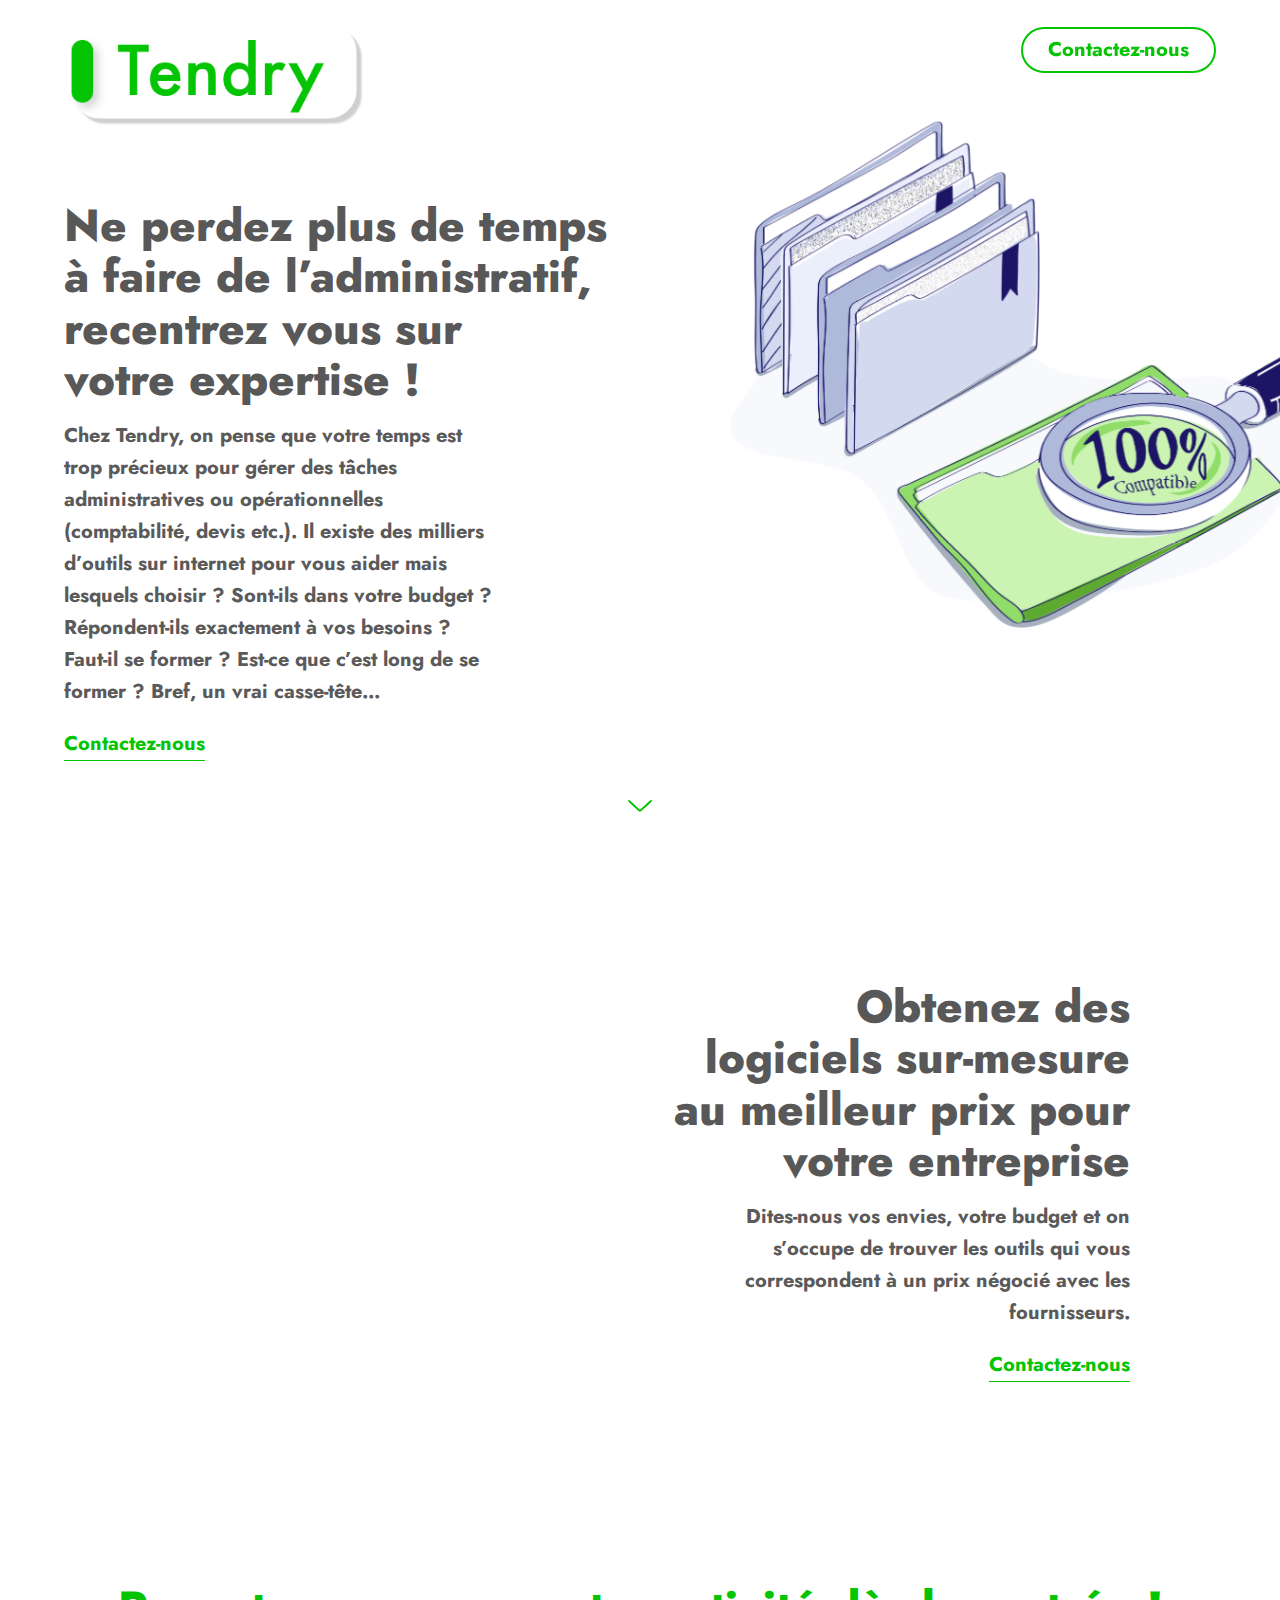
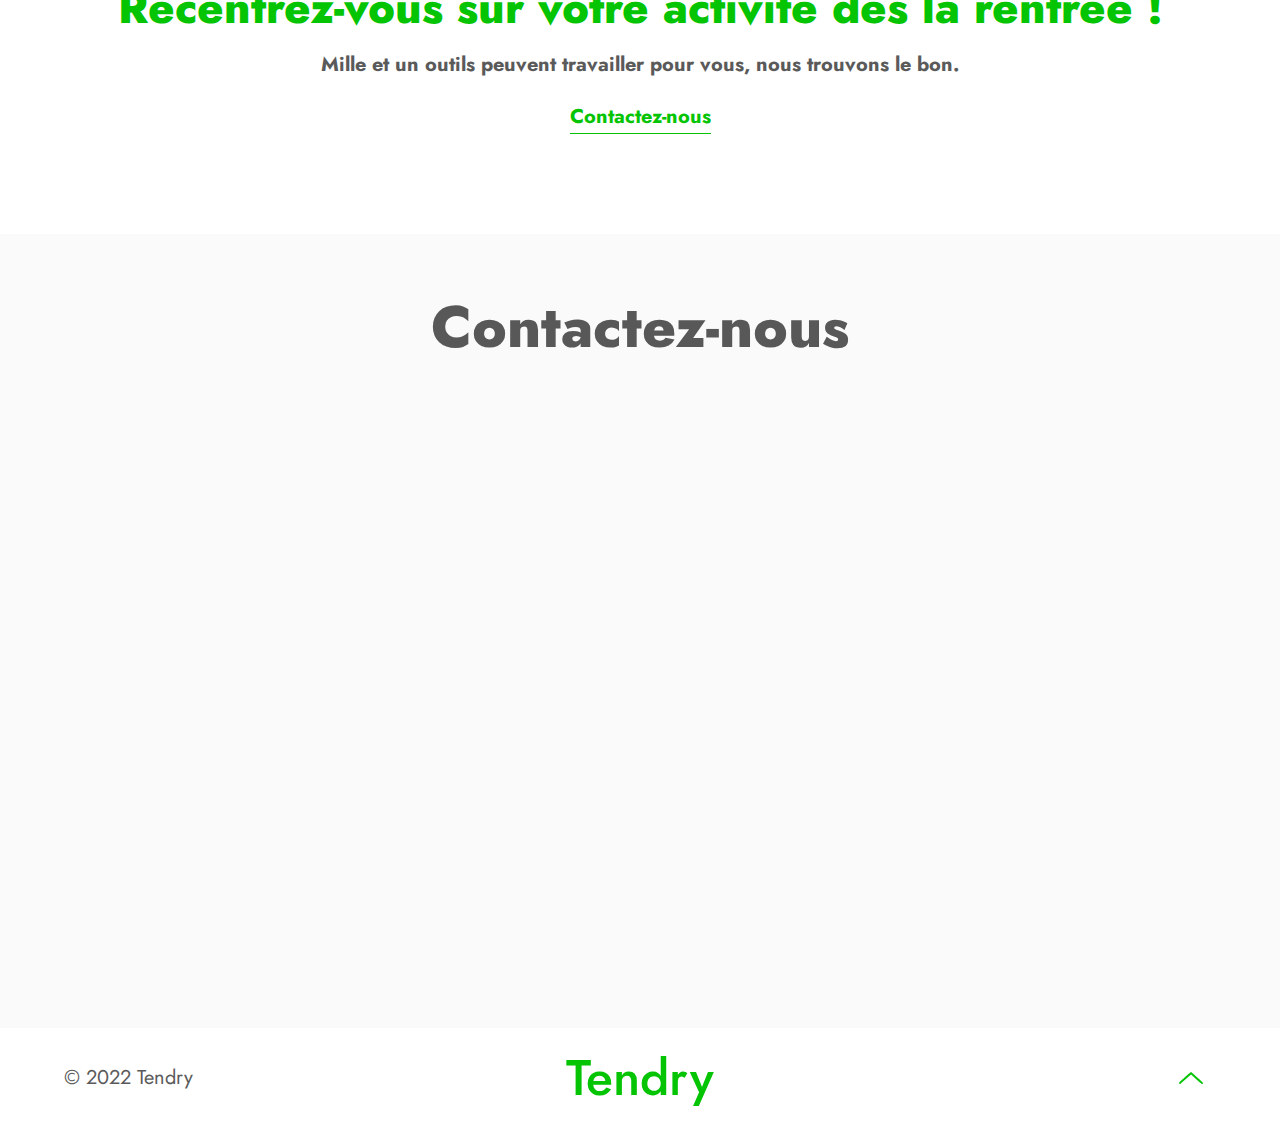
<file: index.html>
<!DOCTYPE html>
<html lang="fr">
<head>
  <title>Tendry</title>
  <meta charset="utf-8">
  <meta name="viewport" content="width=device-width, initial-scale=1">
  <meta http-equiv="X-UA-Compatible" content="IE=edge">
  <link rel="stylesheet" href="assets/css/main.css">
  <link rel="icon" type="img/png" href="assets\img\icon.png">
	<!-- Global site tag (gtag.js) - Google Analytics -->
<script async src="https://www.googletagmanager.com/gtag/js?id=G-0XBTF6CFCR"></script>
<script>
  window.dataLayer = window.dataLayer || [];
  function gtag(){dataLayer.push(arguments);}
  gtag('js', new Date());

  gtag('config', 'G-0XBTF6CFCR');
</script>
</head>
<body>

	<!-- SECTION: Splashscreen -->
	<div class="splashscreen">
		<div class="preloader">
			<span class="preloader__text">Chargement...</span>
		</div>
	</div>
	<!-- END SECTION: Splashscreen -->
	<!-- SECTION: Navigation -->
	<div id="top" class="navigation">
		<div class="navigation__wrapper wrapper--large">
			<a href="#top"><img class="navigation__logo" src="assets/img/logo-green.png" width="300px" style="margin-top: 60px;"></a>
			<a class="navigation__cta button" href="#contact">Contactez-nous</a>
		</div>
	</div>
	<!-- END SECTION: Navigation -->
	<main role="main">
		<!-- SECTION: App Design -->
		<section class="app-design">
			<div class="app-design__wrapper wrapper--large">
				<div class="app-design__content blurb">
					<h2 class="blurb__heading">Ne perdez plus de temps <br> à faire de l’administratif, <br> recentrez vous sur <br>  votre expertise !</h2>
					<p class="blurb__copy blurb__copy--tight"> Chez Tendry, on pense que votre temps est trop précieux pour gérer des tâches administratives ou opérationnelles (comptabilité, devis etc.). Il existe des milliers d’outils sur internet pour vous aider mais lesquels choisir ? Sont-ils dans votre budget ? Répondent-ils exactement à vos besoins ? Faut-il se former ? Est-ce que c’est long de se former ? Bref, un vrai casse-tête… </p>
					<a class="transform-link" href="#contact">Contactez-nous</a>
				</div>
				<svg class="introduction__arrow" xmlns="http://www.w3.org/2000/svg" style="top: 600px;" xmlns:xlink="http://www.w3.org/1999/xlink" version="1.1" id="Layer_1" x="0" y="0" viewBox="0 0 130 65" xml:space="preserve" enable-background="new 0 0 130 65"><g transform="translate(0.000000,65.000000) scale(0.100000,-0.100000)"><path d="M22.2 634c-50-35-40-47 293-349 174-157 323-285 333-285 24 0 635 552 647 585 8 23 6 30-14 46 -13 10-31 19-40 19s-57-37-107-83c-50-45-179-162-287-260l-197-179 -147 134c-319 289-433 388-446 388C50.2 650 34.2 643 22.2 634z"/></g></svg>
			</div>
			<figure class="app-design__visual"></figure>
		</section>
		<!-- END SECTION: App Design -->
		<!-- SECTION: Web Design -->
		<section class="web-design">
			<div class="web-design__wrapper wrapper--small">
				<div class="web-design__content blurb" align="right">
					<h2 class="blurb__heading">Obtenez des <br> logiciels sur-mesure <br> au meilleur prix pour <br> votre entreprise</h2>
					<p class="blurb__copy blurb__copy--tight">Dites-nous vos envies, votre budget et on s’occupe de trouver les outils qui vous correspondent à un prix négocié avec les fournisseurs.</p>
					<a class="transform-link" href="#contact">Contactez-nous</a>
				</div>
			</div>
			<figure class="web-design__visual"></figure>
		</section>
		<!-- END SECTION: Web Design -->
		<!-- SECTION: App Design -->
  		<section class="app-design" style="padding-top: 150px;padding-bottom: 100px;"> 
			<div class="app-design__wrapper wrapper--large">
				<div class="app-design__content blurb" align="center">
					<h2 class="blurb__heading" style="color: #04C404">Recentrez-vous sur votre activité dès la rentrée !</h2>
					<p class="blurb__copy blurb__copy--tight" style="max-width: 800px;">Mille et un outils peuvent travailler pour vous, nous trouvons le bon.</p>
					<a class="transform-link" href="#contact">Contactez-nous</a>
				</div>
			</div>
		</section>
		<!-- END SECTION: App Design -->
		<!-- SECTION: Contact -->
		<section id="contact" class="contact">
			<h2 class="contact__heading title">Contactez-nous</h2>
			<div class="contact__wrapper wrapper--large">
				<div class="contact__visual">
					<img src="assets/img/contact.png">
				</div>
				<!-- Simple form setup: formspree.io -->
					<form class="contact__form" action="https://formsubmit.co/team@tendry.co" enctype="multipart/form-data" method="POST">
						<input type="hidden" name="_subject" value="Formulaire rempli !">
						<input type="hidden" name="_captcha" value="false">
						<input class="contact__form-el contact__form-el--name" type="text" name="name" placeholder="Nom" required>
						<input class="contact__form-el contact__form-el--email" type="email" name="email" placeholder="Email" required>
						<input class="contact__form-el contact__form-el--name" type="entreprise" placeholder="Entreprise" required>
						<textarea class="contact__form-el contact__form-el--message" type="message" name="message" placeholder="Votre Message" required></textarea>
						<input class="contact__form-el contact__form-el--submit" type="submit" value="Envoyer">
				   </form>
				
			</div>
		</section>
		<!-- END SECTION: Contact -->
	</main>
	<!-- SECTION: Footer -->
	<footer class="footer">
		<div class="footer__wrapper wrapper--large">
			<p class="footer__copyright no-margin">&copy; 2022 Tendry</p>
			<a class="footer__logo logo" href="#0">Tendry</a>
			<a class="footer__arrow" href="#top">
				<svg class="footer__arrow-el" xmlns="http://www.w3.org/2000/svg" xmlns:xlink="http://www.w3.org/1999/xlink" version="1.1" id="Layer_1" x="0" y="0" viewBox="0 0 130 65" xml:space="preserve" enable-background="new 0 0 130 65"><g transform="translate(0.000000,65.000000) scale(0.100000,-0.100000)"><path d="M315.4 365c-336-305-345-315-290-351 18-12 32-14 45-8 10 5 145 123 300 262l281 253 196-178c108-98 237-215 287-260 50-46 98-83 107-83s27 9 40 19c20 16 22 23 14 46 -12 33-623 585-647 585C638.4 650 489.4 522 315.4 365z"/></g></svg>
			</a>
		</div>
	</footer>
	<!-- END SECTION: Footer -->

	<script src="https://ajax.googleapis.com/ajax/libs/jquery/2.2.4/jquery.min.js"></script>
	<!-- jQuery local fallback -->
	<script>window.jQuery || document.write('<script src="assets/js/vendor/jquery-2.2.4.min.js"><\/script>')</script>
	<script src="assets/js/functions-min.js"></script>
	<!-- Google Analytics: change UA-XXXXX-X to be your site's ID and uncomment -->
	<!--
	<script>
	(function(b, o, i, l, e, r) {
		b.GoogleAnalyticsObject = l;
		b[l] || (b[l] =
			function() {
				(b[l].q = b[l].q || []).push(arguments)
			});
		b[l].l = +new Date;
		e = o.createElement(i);
		r = o.getElementsByTagName(i)[0];
		e.src = '//www.google-analytics.com/analytics.js';
		r.parentNode.insertBefore(e, r)
	}(window, document, 'script', 'ga'));
	ga('create', 'UA-XXXXX-X', 'auto');
	ga('send', 'pageview');
	</script>
	-->	
</body>
</html>
</file>
<file: assets/css/main.css>
/*! normalize.css v3.0.2 | MIT License | git.io/normalize */
@import url('https://fonts.googleapis.com/css2?family=Jost:ital,wght@0,100;0,200;0,300;0,400;0,500;0,600;0,700;0,800;1,100;1,200;1,300;1,400;1,500&display=swap');
html {
  font-family: sans-serif;
  -ms-text-size-adjust: 100%;
  -webkit-text-size-adjust: 100%;
}
body {
  margin: 0;
}
article,
aside,
details,
figcaption,
figure,
footer,
header,
hgroup,
main,
menu,
nav,
section,
summary {
  display: block;
}
audio,
canvas,
progress,
video {
  display: inline-block;
  vertical-align: baseline;
}
audio:not([controls]) {
  display: none;
  height: 0;
}
[hidden],
template {
  display: none;
}
a {
  background-color: transparent;
}
a:active,
a:hover {
  outline: 0;
}
abbr[title] {
  border-bottom: 1px dotted;
}
b,
strong {
  font-weight: bold;
}
dfn {
  font-style: italic;
}
h1 {
  font-size: 2em;
  margin: 0.67em 0;
}
mark {
  background: #ff0;
  color: #000;
}
small {
  font-size: 80%;
}
sub,
sup {
  font-size: 75%;
  line-height: 0;
  position: relative;
  vertical-align: baseline;
}
sup {
  top: -0.5em;
}
sub {
  bottom: -0.25em;
}
img {
  border: 0;
}
svg:not(:root) {
  overflow: hidden;
}
figure {
  margin: 1em 40px;
}
hr {
  box-sizing: content-box;
  height: 0;
}
pre {
  overflow: auto;
}
code,
kbd,
pre,
samp {
  font-family: monospace, monospace;
  font-size: 1em;
}
button,
input,
optgroup,
select,
textarea {
  color: inherit;
  font: inherit;
  margin: 0;
}
button {
  overflow: visible;
}
button,
select {
  text-transform: none;
}
button,
html input[type="button"],
input[type="reset"],
input[type="submit"] {
  -webkit-appearance: button;
  cursor: pointer;
}
button[disabled],
html input[disabled] {
  cursor: default;
}
button::-moz-focus-inner,
input::-moz-focus-inner {
  border: 0;
  padding: 0;
}
input {
  line-height: normal;
}
input[type="checkbox"],
input[type="radio"] {
  box-sizing: border-box;
  padding: 0;
}
input[type="number"]::-webkit-inner-spin-button,
input[type="number"]::-webkit-outer-spin-button {
  height: auto;
}
input[type="search"] {
  -webkit-appearance: textfield;
  box-sizing: content-box;
}
input[type="search"]::-webkit-search-cancel-button,
input[type="search"]::-webkit-search-decoration {
  -webkit-appearance: none;
}
fieldset {
  border: 1px solid #c0c0c0;
  margin: 0 2px;
  padding: 0.35em 0.625em 0.75em;
}
legend {
  border: 0;
  padding: 0;
}
textarea {
  overflow: auto;
}
optgroup {
  font-weight: bold;
}
table {
  border-collapse: collapse;
  border-spacing: 0;
}
td,
th {
  padding: 0;
}
body {
  background-color: #fff;
  font-size: 20px;
  line-height: 1.6;
  font-family: "Jost", sans-serif;
  color: #5A5A5A;
  -webkit-font-smoothing: antialiased;
  -webkit-text-size-adjust: 100%;
  overflow-x: hidden;
}
.gigantic,
.huge,
.large,
.bigger,
.big,
h1,
h2,
h3,
h4,
h5,
h6 {
  color: #222;
  font-weight: bold;
}
.gigantic {
  font-size: 110px;
  line-height: 1.09;
  letter-spacing: -2px;
}
.huge,
h1 {
  font-size: 68px;
  line-height: 1.05;
  letter-spacing: -1px;
}
.large,
h2 {
  font-size: 42px;
  line-height: 1.14;
}
.bigger,
h3 {
  font-size: 26px;
  line-height: 1.38;
}
.big,
h4 {
  font-size: 22px;
  line-height: 1.38;
}
.small,
small {
  font-size: 10px;
  line-height: 1.2;
}
p {
  margin: 0 0 20px 0;
}
em {
  font-style: italic;
}
strong {
  font-weight: bold;
}
hr {
  border: solid #ddd;
  border-width: 1px 0 0;
  clear: both;
  margin: 10px 0 30px;
  height: 0;
}
::-moz-selection {
  background: #fff498;
}
::selection {
  background: #fff498;
}
img::-moz-selection {
  background: transparent;
}
img::selection {
  background: transparent;
}
body {
  -webkit-tap-highlight-color: #fff498;
}
.no-margin {
  margin: 0;
}
.no-padding {
  padding: 0;
}
a {
  display: inline-block;
  color: #04C404;
  text-decoration: none;
}
ul,
ol {
  margin: 0;
  padding: 0;
  list-style: none;
}
input,
textarea {
  outline: none;
}
.bold {
  font-weight: 700;
}
.italic {
  font-style: italic;
}
.wrapper,
.wrapper--small,
.wrapper--large {
  position: relative;
  max-width: 90%;
  height: 100%;
  margin: 0 auto;
}
.wrapper--small {
  width: 980px;
}
.wrapper--large {
  width: 1170px;
}
.splashscreen {
  position: fixed;
  top: 0;
  left: 0;
  display: -webkit-box;
  display: -webkit-flex;
  display: -ms-flexbox;
  display: flex;
  width: 100%;
  height: 100%;
  -webkit-box-align: center;
  -webkit-align-items: center;
  -ms-flex-align: center;
  align-items: center;
  -webkit-box-pack: center;
  -webkit-justify-content: center;
  -ms-flex-pack: center;
  justify-content: center;
  background-color: #fff;
  z-index: 100;
  -webkit-transition: opacity 0.4s 0.4s;
  transition: opacity 0.4s 0.4s;
}
.splashscreen--is-hidden {
  opacity: 0;
}
.splashscreen--is-hidden .preloader {
  opacity: 0;
}
.preloader {
  position: relative;
  width: 200px;
  height: 150px;
  -webkit-transition: opacity 0.4s;
  transition: opacity 0.4s;
}
.preloader::before {
  content: "";
  position: absolute;
  top: 0;
  left: 0;
  right: 45px;
  bottom: 0;
  border: 10px solid #04C404;
  -webkit-animation: fadeInOut 1.6s linear infinite;
  animation: fadeInOut 1.6s linear infinite;
}
.preloader__text {
  position: absolute;
  top: 50%;
  right: 0;
  -webkit-transform: translateY(-50%);
  transform: translateY(-50%);
  padding: 10px 0;
  color: #585858;
  font-size: 32px;
  font-weight: 800;
  background-color: #fff;
}
.logo {
  color: #04C404;
  font-size: 50px;
  font-weight: 500;
}
.transform-link {
  font-weight: 700;
}
.transform-link::after {
  content: "";
  display: block;
  width: 100%;
  height: 1px;
  background-color: #04C404;
  -webkit-transition: -webkit-transform 0.2s ease-out;
  transition: -webkit-transform 0.2s ease-out;
  transition: transform 0.2s ease-out;
  transition: transform 0.2s ease-out, -webkit-transform 0.2s ease-out;
}
.transform-link:hover::after {
  -webkit-transform: translateY(3px) scaleY(3);
  transform: translateY(3px) scaleY(3);
}
.button,
button,
input[type="submit"],
input[type="reset"],
input[type="button"] {
  display: inline-block;
  padding: 5px 25px;
  color: #04C404;
  font-weight: 700;
  text-decoration: none;
  background-color: transparent;
  border-radius: 25px;
  border: 2px solid #04C404;
  cursor: pointer;
  -webkit-transition: 0.2s all ease-in-out;
  transition: 0.2s all ease-in-out;
}
.button:hover,
.button:active,
.button:focus,
button:hover,
button:active,
button:focus,
input[type="submit"]:hover,
input[type="submit"]:active,
input[type="submit"]:focus,
input[type="reset"]:hover,
input[type="reset"]:active,
input[type="reset"]:focus,
input[type="button"]:hover,
input[type="button"]:active,
input[type="button"]:focus {
  color: #6882f6;
  border-color: #6882f6;
}
.blurb--framed {
  padding: 15px 0;
  background-color: #fafafa;
}
.blurb__heading {
  margin: 0 0 15px 0;
  color: #585858;
  font-size: 45px;
  font-weight: 800;
}
.blurb__copy {
  font-weight: 700;
}
.blurb__copy--tight {
  max-width: 430px;
}
.title {
  margin: 0 0 45px 0;
  color: #585858;
  font-size: 58px;
  font-weight: 800;
  text-align: center;
}
@-webkit-keyframes fadeInOut {
  0% {
    opacity: 1;
  }
  50% {
    opacity: 0.5;
  }
  100% {
    opacity: 1;
  }
}
@keyframes fadeInOut {
  0% {
    opacity: 1;
  }
  50% {
    opacity: 0.5;
  }
  100% {
    opacity: 1;
  }
}
@-webkit-keyframes scrollDown {
  0% {
    -webkit-transform: translate(-12px, 0px);
    transform: translate(-12px, 0px);
    opacity: 0;
  }
  75% {
    -webkit-transform: translate(-12px, 45px);
    transform: translate(-12px, 45px);
    opacity: 1;
  }
  100% {
    -webkit-transform: translate(-12px, 45px);
    transform: translate(-12px, 45px);
    opacity: 0;
  }
}
@keyframes scrollDown {
  0% {
    -webkit-transform: translate(-12px, 0px);
    transform: translate(-12px, 0px);
    opacity: 0;
  }
  75% {
    -webkit-transform: translate(-12px, 45px);
    transform: translate(-12px, 45px);
    opacity: 1;
  }
  100% {
    -webkit-transform: translate(-12px, 45px);
    transform: translate(-12px, 45px);
    opacity: 0;
  }
}
@-webkit-keyframes scaleUp {
  0% {
    -webkit-transform: scale(0.95);
    transform: scale(0.95);
  }
  100% {
    -webkit-transform: scale(1);
    transform: scale(1);
  }
}
@keyframes scaleUp {
  0% {
    -webkit-transform: scale(0.95);
    transform: scale(0.95);
  }
  100% {
    -webkit-transform: scale(1);
    transform: scale(1);
  }
}
.navigation {
  position: absolute;
  width: 100%;
  height: 100px;
  z-index: 10;
}
.navigation__wrapper {
  display: -webkit-box;
  display: -webkit-flex;
  display: -ms-flexbox;
  display: flex;
  -webkit-box-align: center;
  -webkit-align-items: center;
  -ms-flex-align: center;
  align-items: center;
  -webkit-box-pack: justify;
  -webkit-justify-content: space-;
  -ms-flex-pack: justify;
  justify-content: space-between;
}
.navigation__container {
  position: absolute;
  top: 50%;
  left: 50%;
  -webkit-transform: translate(-50%, -50%);
  transform: translate(-50%, -50%);
  width: 45%;
}
.navigation__list {
  display: -webkit-box;
  display: -webkit-flex;
  display: -ms-flexbox;
  display: flex;
  -webkit-box-pack: justify;
  -webkit-justify-content: space-between;
  -ms-flex-pack: justify;
  justify-content: space-between;
}
.navigation__list > li a {
  color: #9e9e9e;
  -webkit-transition: color 0.2s ease-in-out;
  transition: color 0.2s ease-in-out;
}
.navigation__list > li a:hover {
  color: #787878;
}
.navigation__burger {
  display: none;
}
@media (max-width: 991px) {
  .navigation__cta {
    display: none;
  }
  .navigation__container {
    position: fixed;
    top: 0;
    left: 0;
    -webkit-transform: translate(0, 0);
    transform: translate(0, 0);
    display: -webkit-box;
    display: -webkit-flex;
    display: -ms-flexbox;
    display: flex;
    width: 100%;
    height: 100%;
    -webkit-box-align: center;
    -webkit-align-items: center;
    -ms-flex-align: center;
    align-items: center;
    -webkit-box-pack: center;
    -webkit-justify-content: center;
    -ms-flex-pack: center;
    justify-content: center;
    background-color: #fff;
    opacity: 0;
    visibility: hidden;
    -webkit-transition: visibility 0s 0.4s, opacity 0.4s;
    transition: visibility 0s 0.4s, opacity 0.4s;
  }
  .navigation__container--is-open {
    opacity: 1;
    visibility: visible;
    -webkit-transition: visibility 0s, opacity 0.4s;
    transition: visibility 0s, opacity 0.4s;
  }
  .navigation__container--is-open .navigation__list > li:nth-child(1) a {
    -webkit-transition: color 0.2s ease-in-out, -webkit-transform 0.2s 0.4s;
    transition: color 0.2s ease-in-out, -webkit-transform 0.2s 0.4s;
    transition: transform 0.2s 0.4s, color 0.2s ease-in-out;
    transition: transform 0.2s 0.4s, color 0.2s ease-in-out,
      -webkit-transform 0.2s 0.4s;
  }
  .navigation__container--is-open .navigation__list > li:nth-child(2) a {
    -webkit-transition: color 0.2s ease-in-out, -webkit-transform 0.2s 0.6s;
    transition: color 0.2s ease-in-out, -webkit-transform 0.2s 0.6s;
    transition: transform 0.2s 0.6s, color 0.2s ease-in-out;
    transition: transform 0.2s 0.6s, color 0.2s ease-in-out,
      -webkit-transform 0.2s 0.6s;
  }
  .navigation__container--is-open .navigation__list > li:nth-child(3) a {
    -webkit-transition: color 0.2s ease-in-out, -webkit-transform 0.2s 0.8s;
    transition: color 0.2s ease-in-out, -webkit-transform 0.2s 0.8s;
    transition: transform 0.2s 0.8s, color 0.2s ease-in-out;
    transition: transform 0.2s 0.8s, color 0.2s ease-in-out,
      -webkit-transform 0.2s 0.8s;
  }
  .navigation__container--is-open .navigation__list > li:nth-child(4) a {
    -webkit-transition: color 0.2s ease-in-out, -webkit-transform 0.2s 1s;
    transition: color 0.2s ease-in-out, -webkit-transform 0.2s 1s;
    transition: transform 0.2s 1s, color 0.2s ease-in-out;
    transition: transform 0.2s 1s, color 0.2s ease-in-out,
      -webkit-transform 0.2s 1s;
  }
  .navigation__container--is-open .navigation__list > li a {
    -webkit-transform: translateY(0);
    transform: translateY(0);
  }
  .navigation__container--is-open .navigation__list > li a:hover {
    color: #c4c4c4;
  }
  .navigation__list {
    height: 250px;
    -webkit-box-orient: vertical;
    -webkit-box-direction: normal;
    -webkit-flex-direction: column;
    -ms-flex-direction: column;
    flex-direction: column;
    -webkit-box-align: center;
    -webkit-align-items: center;
    -ms-flex-align: center;
    -ms-grid-row-align: center;
    align-items: center;
  }
  .navigation__list > li {
    overflow: hidden;
  }
  .navigation__list > li a {
    -webkit-transform: translateY(100%);
    transform: translateY(100%);
    color: #585858;
    font-weight: 700;
    -webkit-transition: -webkit-transform 0s 0.4s;
    transition: -webkit-transform 0s 0.4s;
    transition: transform 0s 0.4s;
    transition: transform 0s 0.4s, -webkit-transform 0s 0.4s;
  }
  .navigation__burger {
    position: relative;
    display: -webkit-box;
    display: -webkit-flex;
    display: -ms-flexbox;
    display: flex;
    width: 35px;
    height: 27px;
    -webkit-box-orient: vertical;
    -webkit-box-direction: normal;
    -webkit-flex-direction: column;
    -ms-flex-direction: column;
    flex-direction: column;
    -webkit-box-pack: justify;
    -webkit-justify-content: space-between;
    -ms-flex-pack: justify;
    justify-content: space-between;
    cursor: pointer;
  }
  .navigation__burger--is-open .navigation__burger-el {
    -webkit-transition: opacity 0.2s, -webkit-transform 0.4s;
    transition: opacity 0.2s, -webkit-transform 0.4s;
    transition: transform 0.4s, opacity 0.2s;
    transition: transform 0.4s, opacity 0.2s, -webkit-transform 0.4s;
  }
  .navigation__burger--is-open .navigation__burger-el--top {
    -webkit-transform: rotate(45deg);
    transform: rotate(45deg);
  }
  .navigation__burger--is-open .navigation__burger-el--bottom {
    -webkit-transform: rotate(-45deg);
    transform: rotate(-45deg);
  }
  .navigation__burger--is-open .navigation__burger-el--middle {
    opacity: 0;
  }
  .navigation__burger-el {
    display: block;
    width: 100%;
    height: 3px;
    background-color: #585858;
    -webkit-transition: opacity 0.2s 0.2s, -webkit-transform 0.4s;
    transition: opacity 0.2s 0.2s, -webkit-transform 0.4s;
    transition: transform 0.4s, opacity 0.2s 0.2s;
    transition: transform 0.4s, opacity 0.2s 0.2s, -webkit-transform 0.4s;
  }
  .navigation__burger-el--top {
    -webkit-transform-origin: left top;
    transform-origin: left top;
  }
  .navigation__burger-el--bottom {
    -webkit-transform-origin: left bottom;
    transform-origin: left bottom;
  }
}
.scroll-lock {
  position: fixed;
  width: 100%;
  height: 100%;
  overflow: hidden;
}
.introduction {
  position: relative;
  display: -webkit-box;
  display: -webkit-flex;
  display: -ms-flexbox;
  display: flex;
  width: 100%;
  height: 100vh;
  -webkit-box-align: center;
  -webkit-align-items: center;
  -ms-flex-align: center;
  align-items: center;
  -webkit-box-pack: center;
  -webkit-justify-content: center;
  -ms-flex-pack: center;
  justify-content: center;
}
.introduction::before {
  content: "JM";
  position: absolute;
  top: 50%;
  left: 50%;
  -webkit-transform: translate(-50%, -50%);
  transform: translate(-50%, -50%);
  font-size: 40vw;
  font-weight: 800;
  opacity: 0.05;
}
.introduction__content {
  color: #9e9e9e;
  font-size: 16px;
  font-weight: 800;
}
.introduction__content-el {
  display: block;
}
.introduction__content-el--name {
  -webkit-transform: translateX(-30px);
  transform: translateX(-30px);
  opacity: 0;
}
.introduction__content-el--description {
  -webkit-transform: matrix(1.0110731102, 0, 0, 1.0110731102, 0, 0);
  transform: matrix(1.0110731102, 0, 0, 1.0110731102, 0, 0);
  margin: 10px 0;
  color: #fff;
  font-size: 16vw;
  text-align: center;
  text-shadow: 10px 18px 35px rgba(88, 88, 88, 0.23);
}
.introduction__content-el--job {
  -webkit-transform: translateX(30px);
  transform: translateX(30px);
  text-align: right;
  opacity: 0;
}
.introduction__arrow {
  position: absolute;
  bottom: 10%;
  left: 50%;
  -webkit-transform: translate(-12px, 0px);
  transform: translate(-12px, 0px);
  width: 24px;
  fill: #04C404;
  -webkit-animation: scrollDown 1.6s infinite;
  animation: scrollDown 1.6s infinite;
}
@media (min-width: 1440px) {
  .introduction::before {
    font-size: 576px;
  }
  .introduction__content-el--description {
    font-size: 230px;
  }
}
@media (max-height: 540px) {
  .introduction__arrow {
    -webkit-animation: none;
    animation: none;
  }
}
.about {
  position: relative;
  width: 100%;
  height: 625px;
  background-color: #fafafa;
}
.about__wrapper {
  display: -webkit-box;
  display: -webkit-flex;
  display: -ms-flexbox;
  display: flex;
  -webkit-box-align: center;
  -webkit-align-items: center;
  -ms-flex-align: center;
  align-items: center;
  -webkit-box-pack: end;
  -webkit-justify-content: flex-end;
  -ms-flex-pack: end;
  justify-content: flex-end;
}
.about__wrapper::before {
  content: "";
  position: absolute;
  top: 45px;
  left: 0;
  right: 120px;
  bottom: 45px;
  border: 10px solid #04C404;
}
.about__visual {
  position: absolute;
  left: 45px;
  bottom: 0;
  z-index: 2;
}
.about__content {
  position: relative;
  z-index: 1;
}
.about__content-signature {
  position: absolute;
  bottom: -175px;
  left: 0;
  font-size: 30px;
  font-family: "Allura", cursive;
}
@media (max-width: 991px) {
  .about {
    padding: 60px 0;
  }
  .about__wrapper {
    -webkit-box-align: start;
    -webkit-align-items: flex-start;
    -ms-flex-align: start;
    -ms-grid-row-align: flex-start;
    align-items: flex-start;
    -webkit-box-pack: center;
    -webkit-justify-content: center;
    -ms-flex-pack: center;
    justify-content: center;
  }
  .about__wrapper::before {
    right: 0;
    bottom: 0;
  }
  .about__visual {
    bottom: -60px;
    left: 50%;
    -webkit-transform: translateX(-50%);
    transform: translateX(-50%);
  }
  .about__content {
    text-align: center;
  }
  .about__content-blurb {
    padding: 0 15px;
  }
  .about__content-blurb h2 {
    font-size: 40px;
  }
  .about__content-blurb p {
    margin-bottom: 10px;
  }
  .about__content-signature {
    position: static;
    font-size: 24px;
  }
}
@media (max-width: 767px) {
  .about {
    height: 540px;
  }
  .about__visual {
    width: 335px;
  }
  .about__content-blurb h2 {
    font-size: 32px;
  }
}
@media (max-width: 480px) {
  .about {
    height: 480px;
  }
  .about__wrapper::before {
    display: none;
  }
  .about__visual {
    width: 290px;
    max-width: 100%;
  }
}
.app-design {
  position: relative;
  width: 100%;
  padding-top: 200px;
  padding-bottom: 170px;
  overflow: hidden;
}
.app-design__visual {
  position: absolute;
  top: 60px;
  left: 53%;
  width: 700px;
  height: 659px;
  margin: 0;
  background-image: url("../img/app-design-visual.png");
  background-position: center;
  background-size: 100%;
  background-repeat: no-repeat;
}
@media (max-width: 991px) {
  .app-design__content h2 {
    font-size: 48px;
  }
  .app-design__visual {
    top: 80px;
    left: 509px;
    width: 450px;
    height: 586px;
  }
}
@media (max-width: 767px) {
  .app-design {
    height: 400px;
    padding-top: 160px;
    padding-bottom: 170px;
  }
  .app-design__content {
    text-align: center;
  }
  .app-design__content h2 {
    font-size: 32px;
  }
  .app-design__content h2 br {
    display: none;
  }
  .app-design__content p {
    margin: 0 auto 20px auto;
  }
  .app-design__visual {
    top: auto;
    left: 50%;
    bottom: -89px;
    -webkit-transform: translateX(-50%);
    transform: translateX(-50%);
    width: 230px;
    height: 439px;
  }
}
@media (max-width: 480px) {
  .app-design__visual {
    bottom: -280px;
    width: 109px;
    height: 366px;
  }
}
.web-design {
  position: relative;
  width: 100%;
  padding: 50px 0;
  background-color: #ffffff;
  overflow: hidden;
}
.web-design__wrapper {
  display: -webkit-box;
  display: -webkit-flex;
  display: -ms-flexbox;
  display: flex;
  -webkit-box-pack: end;
  -webkit-justify-content: flex-end;
  -ms-flex-pack: end;
  justify-content: flex-end;
}
.web-design__visual {
  position: absolute;
  top: 50%;
  right: 52%;
  -webkit-transform: translateY(-45%);
  transform: translateY(-45%);
  width: 600px;
  height: 581px;
  margin: 0;
  background-image: url("../img/web-design-visual.png");
  background-position: center;
  background-size: 100%;
  background-repeat: no-repeat;
}
@media (max-width: 991px) {
  .web-design__content h2 {
    font-size: 48px;
  }
  .web-design__visual {
    right: 60%;
    width: 450px;
    height: 520px;
  }
}
@media (max-width: 767px) {
  .web-design {
    height: 525px;
    padding: 60px 0;
  }
  .web-design__wrapper {
    -webkit-box-pack: center;
    -webkit-justify-content: center;
    -ms-flex-pack: center;
    justify-content: center;
  }
  .web-design__content {
    text-align: -webkit-center;
  }
  .web-design__content h2 {
    font-size: 32px;
  }
  .web-design__content h2 br {
    display: none;
  }
  .web-design__visual {
    top: auto;
    right: auto;
    left: 50%;
    bottom: 0;
    -webkit-transform: translateX(-50%);
    transform: translateX(-50%);
    width: 280px;
    height: 376px;
  }
}
@media (max-width: 480px) {
  .web-design {
    height: 425px;
  }
  .web-design__visual {
    bottom: -102px;
    width: 124px;
    height: 275px;
  }
}
.work {
  position: relative;
  width: 100%;
  padding: 120px 0 60px 0;
  background-color: #fafafa;
}
.work__list {
  position: relative;
  padding: 60px 0;
}
.work__list::before {
  content: "";
  position: absolute;
  top: 0;
  left: 175px;
  right: 125px;
  bottom: 0;
  border: 10px solid #04C404;
}
.work__list-el {
  display: none;
}
.work__list-el--is-active {
  display: -webkit-box;
  display: -webkit-flex;
  display: -ms-flexbox;
  display: flex;
  -webkit-box-align: center;
  -webkit-align-items: center;
  -ms-flex-align: center;
  align-items: center;
  -webkit-box-pack: justify;
  -webkit-justify-content: space-between;
  -ms-flex-pack: justify;
  justify-content: space-between;
}
.work__list-el--is-active .work__content-blurb h3,
.work__list-el--is-active .work__content-blurb p {
  -webkit-animation: scaleUp 0.6s;
  animation: scaleUp 0.6s;
}
.work__list-el--is-active .work__visual {
  -webkit-animation: scaleUp 0.6s;
  animation: scaleUp 0.6s;
}
.work__content {
  position: relative;
  width: 42.5%;
  z-index: 1;
}
.work__content-blurb h3 {
  font-size: 54px;
}
.work__content-blurb p {
  max-width: 350px;
}
.work__visual {
  position: relative;
  width: 52.5%;
  box-shadow: 5px 8px 30px 1px rgba(0, 0, 0, 0.21);
  z-index: 2;
}
.work__visual img {
  display: block;
  width: 100%;
}
.work__navigation {
  display: -webkit-box;
  display: -webkit-flex;
  display: -ms-flexbox;
  display: flex;
  width: 100px;
  -webkit-box-pack: justify;
  -webkit-justify-content: space-between;
  -ms-flex-pack: justify;
  justify-content: space-between;
  margin: 45px auto 0 auto;
}
.work__navigation-el {
  display: block;
  width: 12px;
  height: 12px;
  background-color: #e0e0e0;
  border-radius: 50%;
  cursor: pointer;
}
.work__navigation-el--is-active {
  background-color: transparent;
  box-shadow: 0 0 0 2px #585858;
}
@media (max-width: 991px) {
  .work {
    padding: 90px 0 60px 0;
  }
  .work__heading {
    font-size: 48px;
  }
  .work__list {
    padding: 0;
  }
  .work__list::before {
    top: 45px;
    left: 0;
    right: 0;
    bottom: 45px;
  }
  .work__list-el--is-active {
    -webkit-box-orient: vertical;
    -webkit-box-direction: normal;
    -webkit-flex-direction: column;
    -ms-flex-direction: column;
    flex-direction: column;
  }
  .work__content {
    width: auto;
    max-width: 100%;
    margin-bottom: 45px;
    text-align: center;
  }
  .work__content-blurb {
    padding: 0 15px;
  }
  .work__content-blurb h3 {
    font-size: 42px;
  }
  .work__content-blurb p {
    max-width: 300px;
  }
  .work__visual {
    width: 600px;
    max-width: 75%;
  }
}
@media (max-width: 767px) {
  .work__heading {
    font-size: 32px;
  }
  .work__content-blurb h3 {
    font-size: 30px;
  }
}
@media (max-width: 480px) {
  .work__list::before {
    display: none;
  }
  .work__visual {
    max-width: 100%;
  }
}
.blog {
  position: relative;
  padding: 60px 0;
}
.blog__wrapper {
  display: -webkit-box;
  display: -webkit-flex;
  display: -ms-flexbox;
  display: flex;
  -webkit-box-pack: justify;
  -webkit-justify-content: space-between;
  -ms-flex-pack: justify;
  justify-content: space-between;
}
.blog__post {
  width: 33.33%;
  margin-right: 30px;
}
.blog__post:last-child {
  margin-right: 0;
}
.blog__post-thumbnail {
  width: 100%;
  box-shadow: 5px 8px 30px 1px rgba(0, 0, 0, 0.21);
}
.blog__post-thumbnail img {
  display: block;
  width: 100%;
}
.blog__post-excerpt h3 {
  color: #585858;
  font-size: 24px;
}
.blog__view-more {
  margin-top: 90px;
  text-align: center;
}
.blog__view-more--el {
  padding: 8px 30px;
}
@media (max-width: 991px) {
  .blog__heading {
    font-size: 48px;
  }
  .blog__wrapper {
    -webkit-box-orient: vertical;
    -webkit-box-direction: normal;
    -webkit-flex-direction: column;
    -ms-flex-direction: column;
    flex-direction: column;
    -webkit-box-align: center;
    -webkit-align-items: center;
    -ms-flex-align: center;
    -ms-grid-row-align: center;
    align-items: center;
  }
  .blog__post {
    width: 450px;
    max-width: 100%;
    margin: 0 0 45px 0;
  }
  .blog__post:last-child {
    margin-bottom: 0;
  }
  .blog__post-excerpt {
    text-align: center;
  }
  .blog__post-excerpt h3 {
    margin-bottom: 10px;
  }
}
@media (max-width: 767px) {
  .blog__heading {
    font-size: 32px;
  }
}
.contact {
  position: relative;
  padding: 60px 0;
  background-color: #fafafa;
}
.contact__wrapper {
  display: -webkit-box;
  display: -webkit-flex;
  display: -ms-flexbox;
  display: flex;
  -webkit-box-align: center;
  -webkit-align-items: center;
  -ms-flex-align: center;
  align-items: center;
  -webkit-box-pack: justify;
  -webkit-justify-content: space-between;
  -ms-flex-pack: justify;
  justify-content: space-between;
  padding: 60px 0;
}
.contact__wrapper::before {
  content: "";
  position: absolute;
  top: 0;
  left: 75px;
  right: 75px;
  bottom: 0;
  border: 10px solid #04C404;
}
.contact__visual {
  position: relative;
  width: 50%;
  z-index: 2;
}

.contact__visual img {
  display: block;
  width: 100%;
}
.contact__form {
  position: relative;
  display: -webkit-box;
  display: -webkit-flex;
  display: -ms-flexbox;
  display: flex;
  width: 47.5%;
  -webkit-flex-wrap: wrap;
  -ms-flex-wrap: wrap;
  flex-wrap: wrap;
  -webkit-box-pack: justify;
  -webkit-justify-content: space-between;
  -ms-flex-pack: justify;
  justify-content: space-between;
  padding: 15px 0;
  background-color: #fafafa;
  z-index: 1;
}
.contact__form-el {
  padding: 0 0 0 15px;
  margin: 0 0 15px 0;
  font-size: 16px;
  font-weight: 700;
  background-color: transparent;
  border: 1px solid #9e9e9e;
  border-radius: 3px;
}
.contact__form-el--name,
.contact__form-el--email {
  width: 45%;
  height: 50px;
}
.contact__form-el--message {
  width: 100%;
  height: 150px;
  margin: 20px 0 30px 0;
  padding-top: 15px;
  resize: none;
}
.contact__form input[type="submit"] {
  margin-left: auto;
  padding: 10px 50px;
}
@media (max-width: 991px) {
  .contact__heading {
    font-size: 48px;
  }
  .contact__wrapper {
    -webkit-box-orient: vertical;
    -webkit-box-direction: normal;
    -webkit-flex-direction: column;
    -ms-flex-direction: column;
    flex-direction: column;
    padding: 0;
  }
  .contact__wrapper::before {
    top: 45px;
    left: 0;
    right: 0;
    bottom: 45px;
  }
  .contact__visual {
    width: 600px;
    max-width: 50%;
    -webkit-box-ordinal-group: 3;
    -webkit-order: 2;
    -ms-flex-order: 2;
    order: 2;
  }
  .contact__form {
    width: 600px;
    max-width: 75%;
    margin-bottom: 45px;
    padding: 0 15px;
  }
}
@media (max-width: 767px) {
  .contact__heading {
    font-size: 32px;
  }
  .contact__form-el--name,
  .contact__form-el--email {
    width: 100%;
  }
  .contact__form-el--name {
    margin-bottom: 10px;
  }
  .contact__form-el--message {
    margin: 10px 0 20px 0;
  }
}
@media (max-width: 480px) {
  .contact__wrapper::before {
    display: none;
  }
  .contact__visual {
    max-width: 50%;
  }
  .contact__form {
    max-width: 100%;
    padding: 0;
  }
  .contact__form-el--name,
  .contact__form-el--email {
    height: 40px;
  }
  .contact__form-el--message {
    height: 90px;
  }
}
.footer {
  position: relative;
  width: 100%;
  height: 100px;
}
.footer__wrapper {
  display: -webkit-box;
  display: -webkit-flex;
  display: -ms-flexbox;
  display: flex;
  -webkit-box-align: center;
  -webkit-align-items: center;
  -ms-flex-align: center;
  align-items: center;
  -webkit-box-pack: justify;
  -webkit-justify-content: space-between;
  -ms-flex-pack: justify;
  justify-content: space-between;
}
.footer__logo {
  position: absolute;
  top: 50%;
  left: 50%;
  -webkit-transform: translate(-50%, -50%);
  transform: translate(-50%, -50%);
}
.footer__arrow {
  display: -webkit-box;
  display: -webkit-flex;
  display: -ms-flexbox;
  display: flex;
  width: 50px;
  height: 50px;
  -webkit-box-align: center;
  -webkit-align-items: center;
  -ms-flex-align: center;
  align-items: center;
  -webkit-box-pack: center;
  -webkit-justify-content: center;
  -ms-flex-pack: center;
  justify-content: center;
}
.footer__arrow-el {
  width: 24px;
  fill: #04C404;
}
@media (max-width: 767px) {
  .footer {
    height: 150px;
    padding: 30px 0;
  }
  .footer__wrapper {
    -webkit-box-orient: vertical;
    -webkit-box-direction: normal;
    -webkit-flex-direction: column;
    -ms-flex-direction: column;
    flex-direction: column;
  }
  .footer__copyright {
    -webkit-box-ordinal-group: 4;
    -webkit-order: 3;
    -ms-flex-order: 3;
    order: 3;
  }
  .footer__logo {
    position: static;
    -webkit-transform: translate(0, 0);
    transform: translate(0, 0);
    -webkit-box-ordinal-group: 3;
    -webkit-order: 2;
    -ms-flex-order: 2;
    order: 2;
  }
}
</file>
